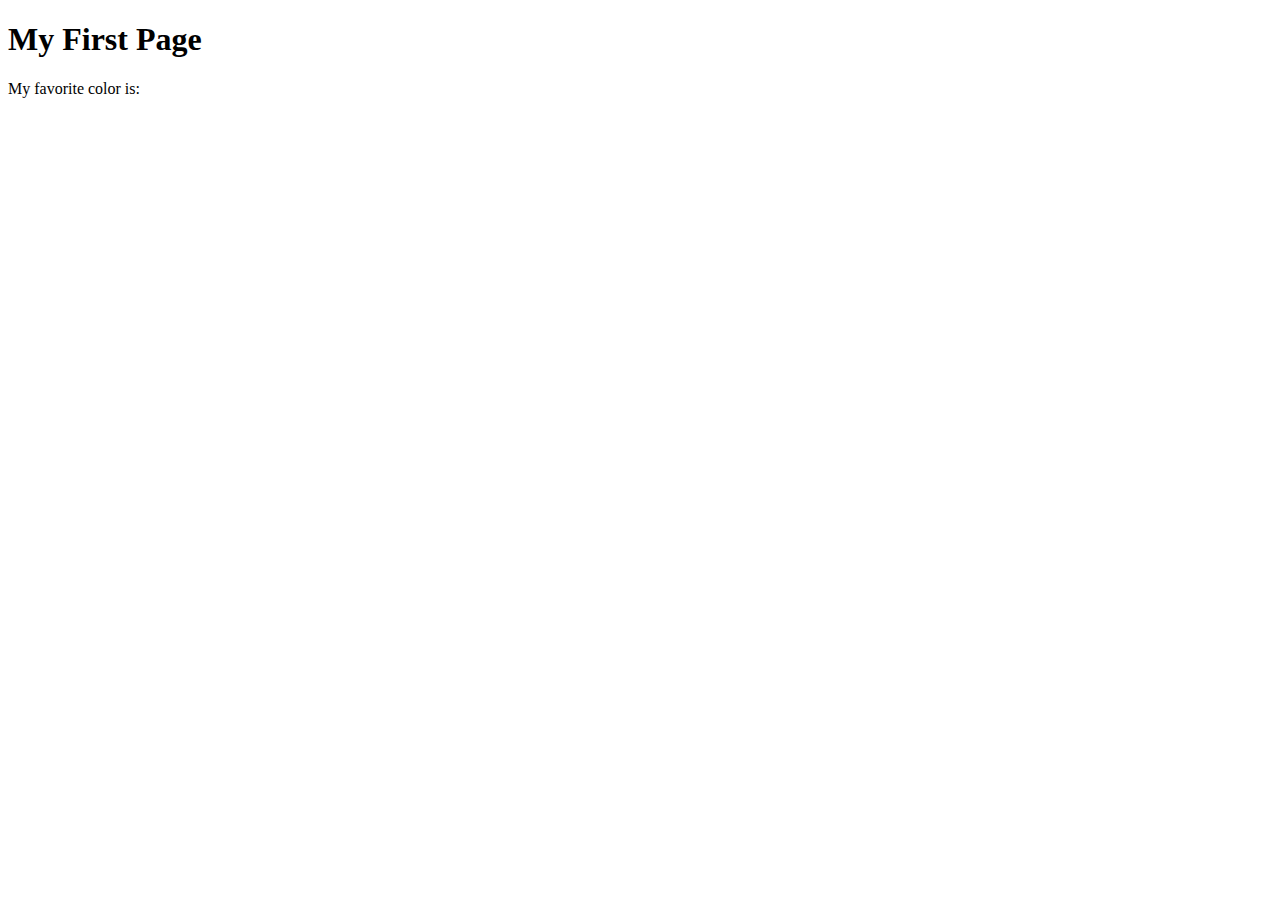
<file: week01/first-page.html>
<!DOCTYPE html>
<html lang="en">
<head>
    <meta charset="UTF-8">
    <meta name="viewport" content="width=device-width, initial-scale=1.0">
    <title>My First Page</title>
</head>
<body>
    <h1>My First Page</h1>
    <p>My favorite color is: </p>
</body>
</html>
</file>
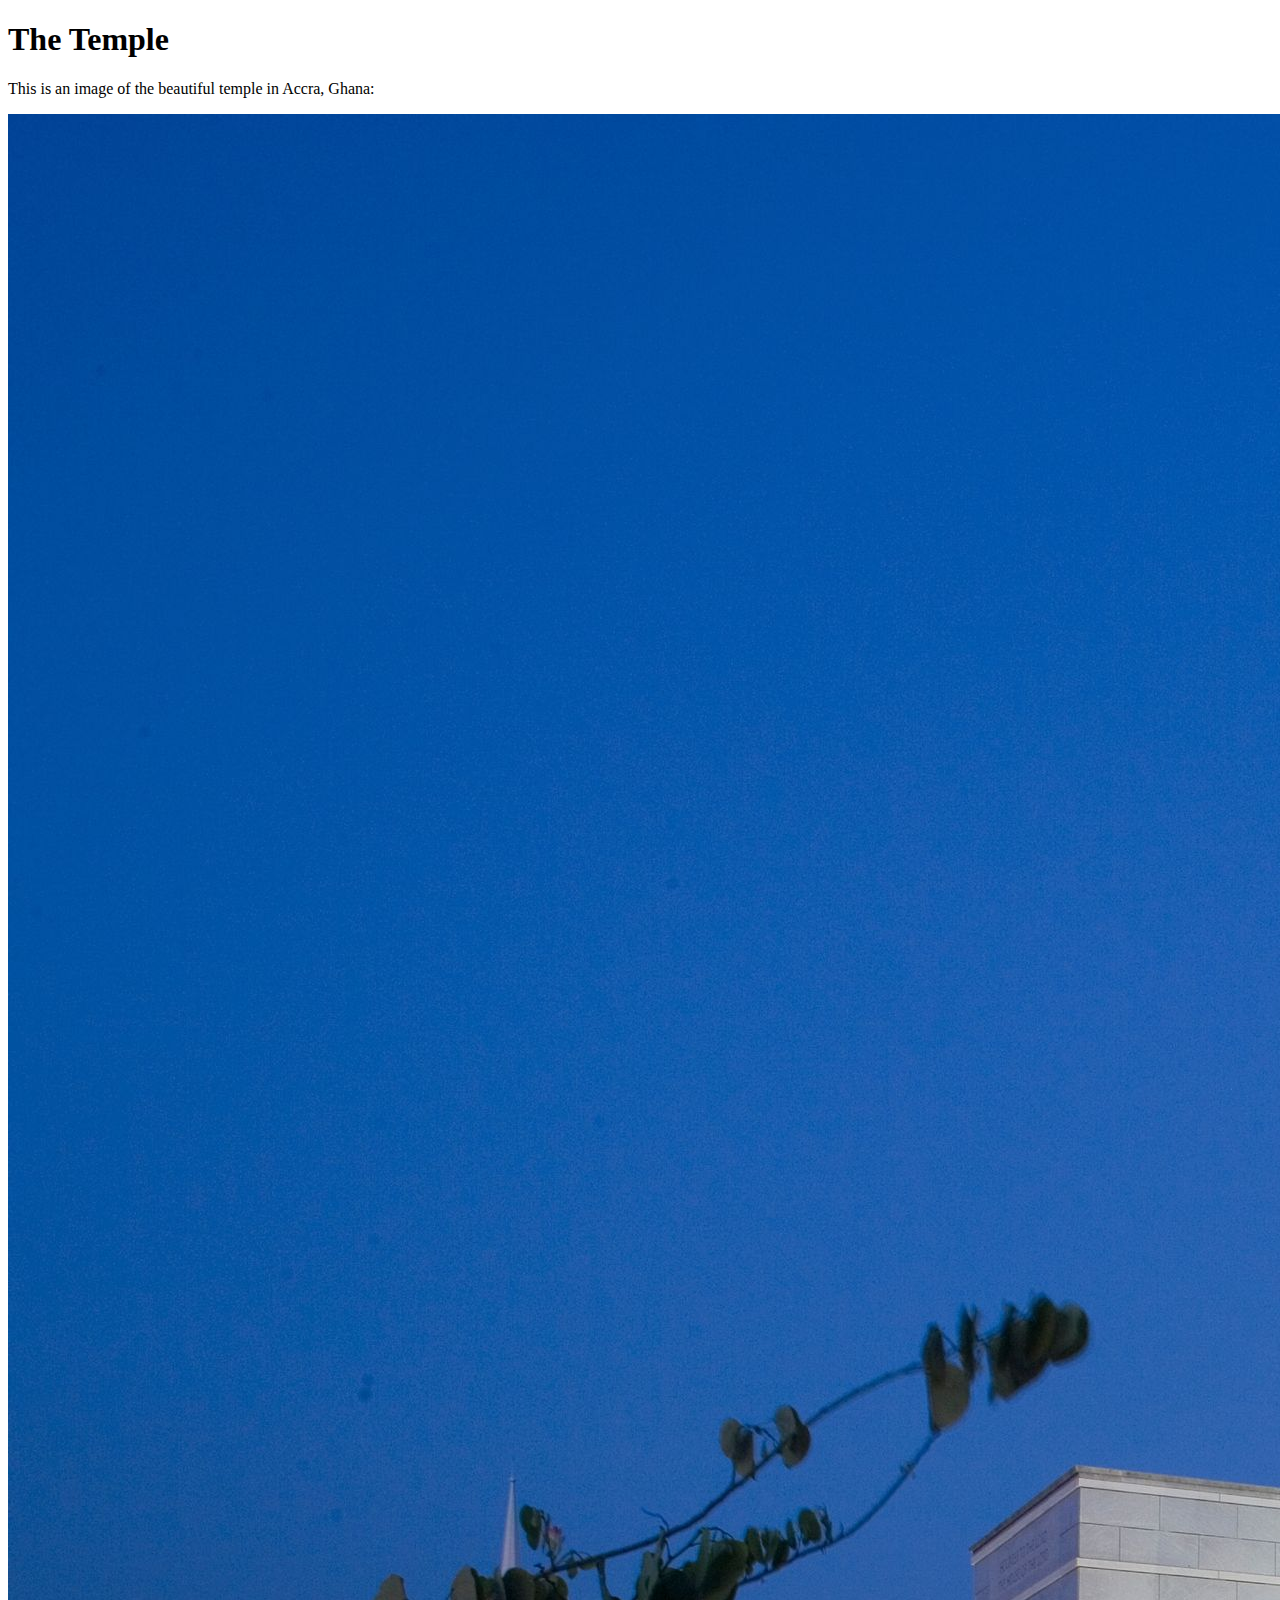
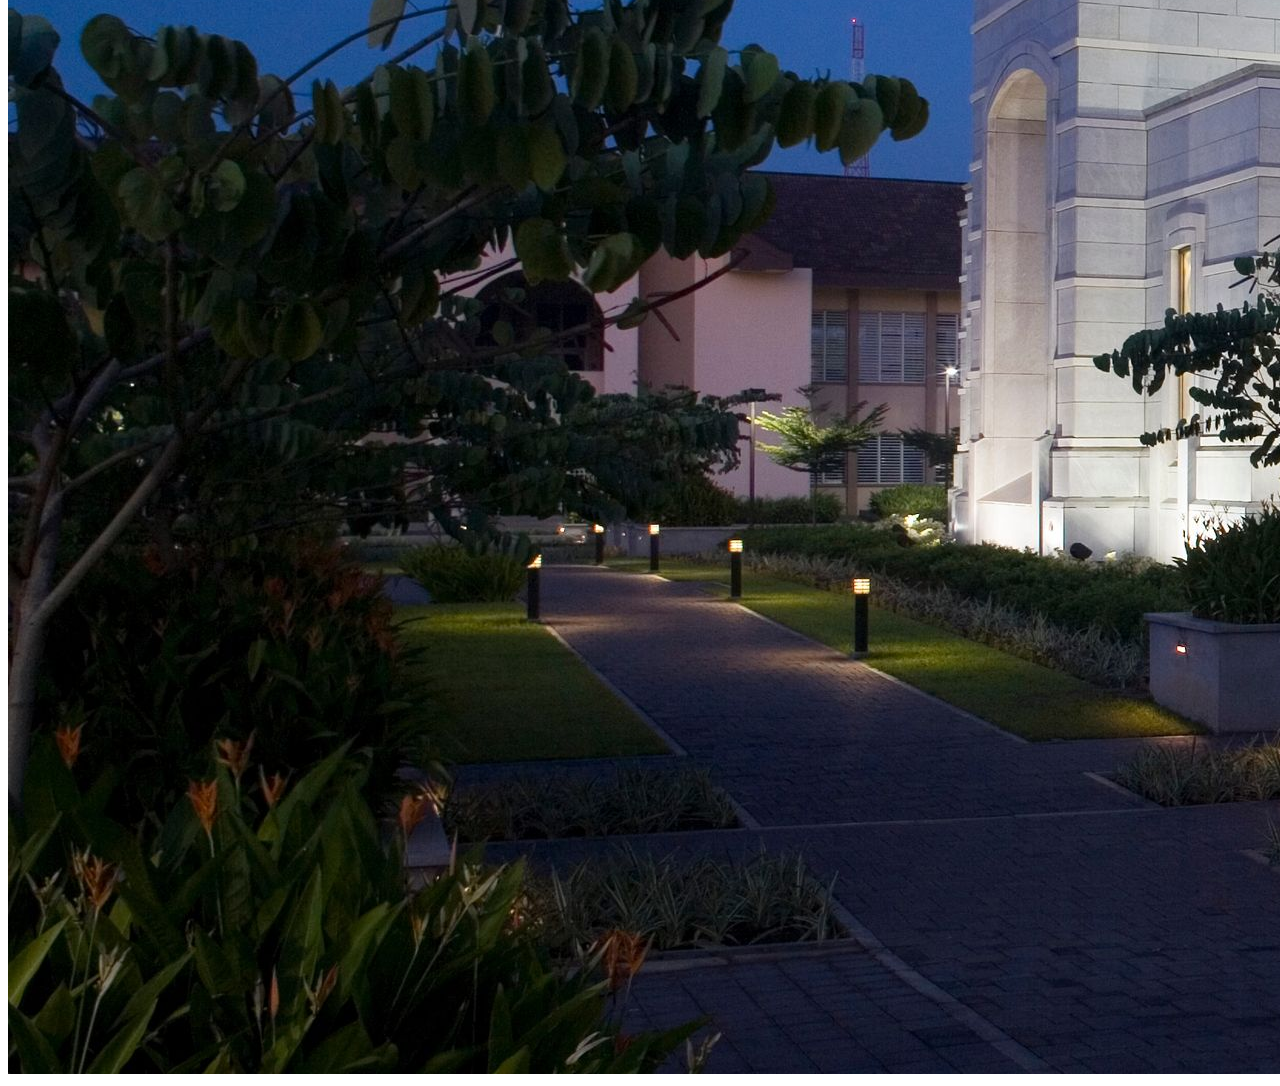
<file: week01/images.html>
<!DOCTYPE html>
<html lang="en">
<head>
    <meta charset="UTF-8">
    <meta name="viewport" content="width=device-width, initial-scale=1.0">
    <title>Temple Image</title>
</head>
<body>
    <h1>The Temple</h1>
    <p>This is an image of the beautiful temple in Accra, Ghana:</p>
    <img src="images/temple-large.jpeg" alt="The Accra Ghana Temple">
    
</body>
</html>
</file>
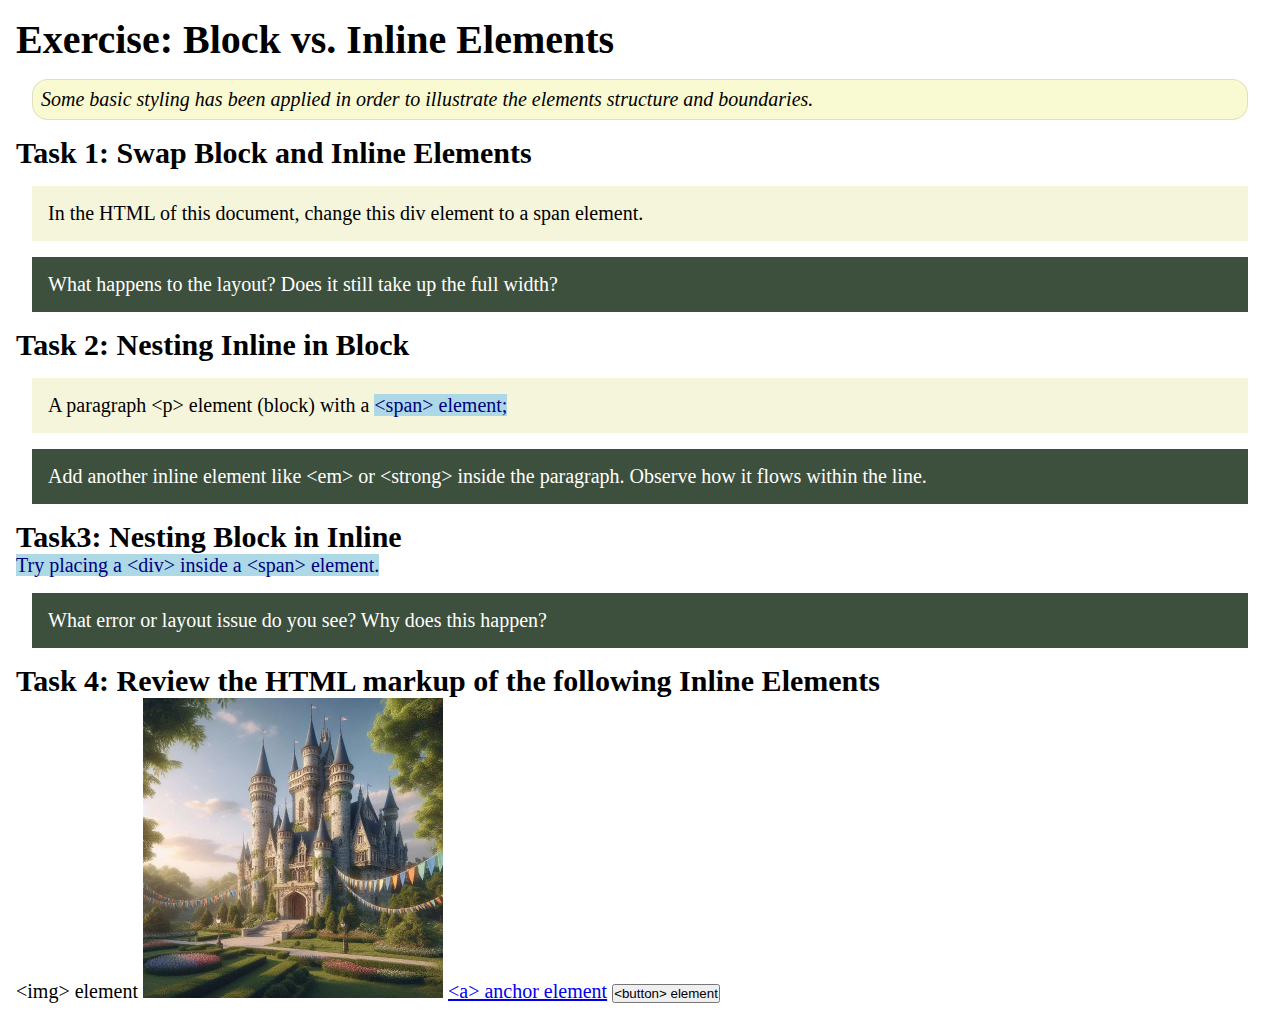
<file: week02/block-vs-inline.html>
<!DOCTYPE html>
<html lang="en">

<head>
    <meta charset="UTF-8">
    <meta name="viewport" content="width=device-width, initial-scale=1.0">
    <title>Exercise: Block vs. Inline Elements</title>
    <link rel="stylesheet" href="styles/block-vs-inline.css">
</head>

<body>
    <main>
        <h1>Exercise: Block vs. Inline Elements</h1>
        <p class="note">Some basic styling has been applied in order to illustrate the elements structure and
            boundaries.</p>

        <h2>Task 1: Swap Block and Inline Elements</h2>
        <div>In the HTML of this document, change this div element to a span element.</div>

        <p class="question">What happens to the layout? Does it still take up the full width?</p>

        <h2>Task 2: Nesting Inline in Block</h2>
        <p>A paragraph &lt;p&gt; element (block) with a <span>&lt;span&gt; element;</span></p>
        <p class="question">Add another inline element like &lt;em&gt; or &lt;strong&gt; inside the paragraph. Observe
            how it flows within the line.</p>

        <h2>Task3: Nesting Block in Inline</h2>
        <span>Try placing a &lt;div&gt; inside a &lt;span&gt; element.</span>
            <p class="question">What error or layout issue do you see? Why does this happen?</p>


            <h2>Task 4: Review the HTML markup of the following Inline Elements</h2>
        &lt;img&gt; element
        <img src="images/castle.webp" alt="placeholder image (images are inline)" width="300" height="300">
        <a href="https://churchofjesuschrist.org">&lt;a&gt; anchor element</a>
        <button type="button">&lt;button&gt; element</button>
    </main>
</body>

</html>
</file>
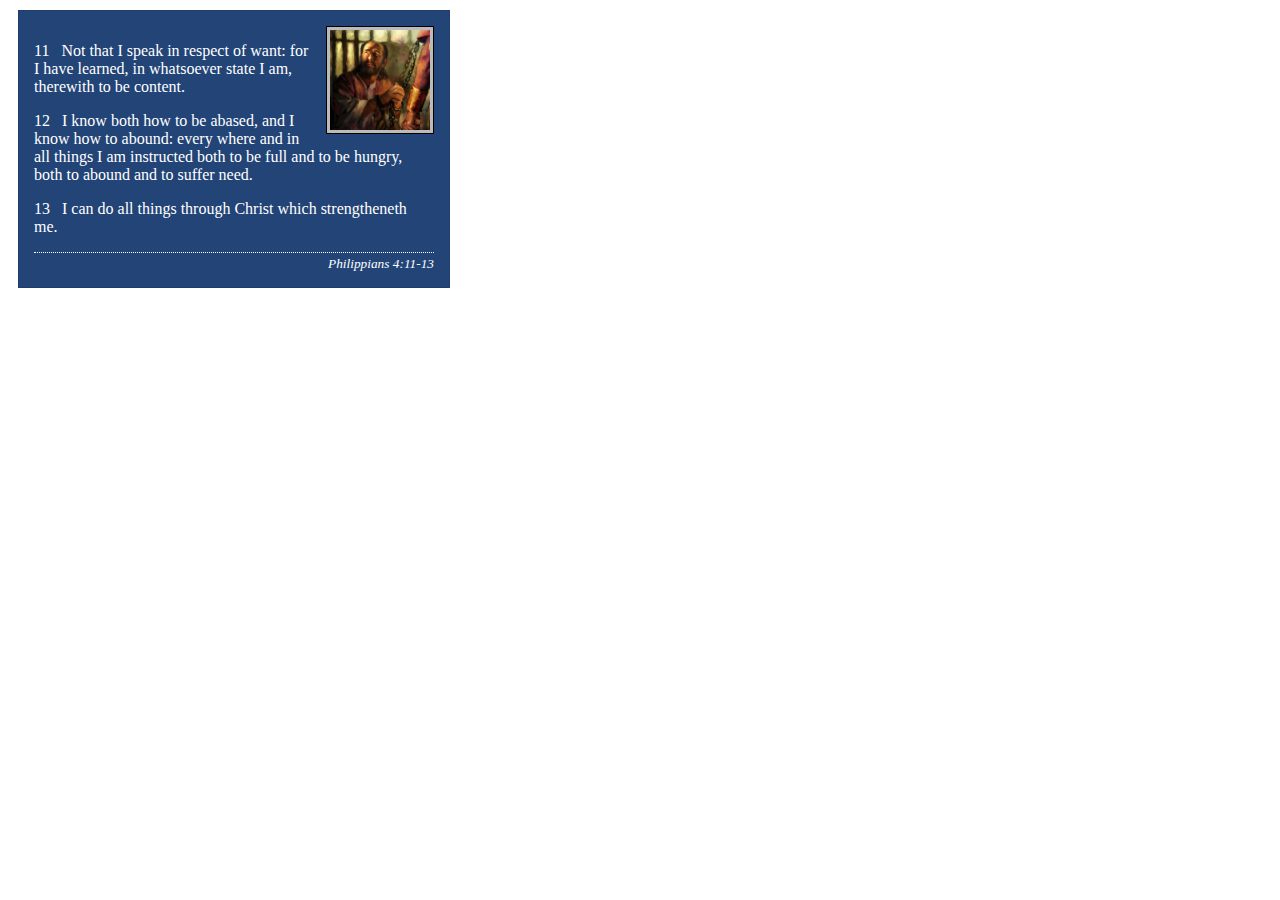
<file: week02/box-model-solution.html>
<!DOCTYPE html>
<html lang="en">
<head>
    <meta charset="UTF-8">
    <meta name="viewport" content="width=device-width, initial-scale=1.0">
    <title>Box Model Activity</title>
    <link rel="stylesheet" href="styles/box-model-solution.css">
</head>
<body>
    <main>
        <div class="callout">
            <img src="images/apostle-paul-imprisoned.webp" alt="Paul the Apostle - Imprisoned in Rome" width="200" height="200">
            <blockquote>
                <p>11 &nbsp; Not that I speak in respect of want: for I have learned, in whatsoever state I am, therewith to be content.</p>
                <p>12 &nbsp; I know both how to be abased, and I know how to abound: every where and in all things I am instructed both to be full and to be hungry, both to abound and to suffer need.</p>
                <p>13 &nbsp; I can do all things through Christ which strengtheneth me.</p>
            </blockquote>
            <cite>Philippians 4:11-13</cite>
        </div>
    </main>
</body>
</html>
</file>
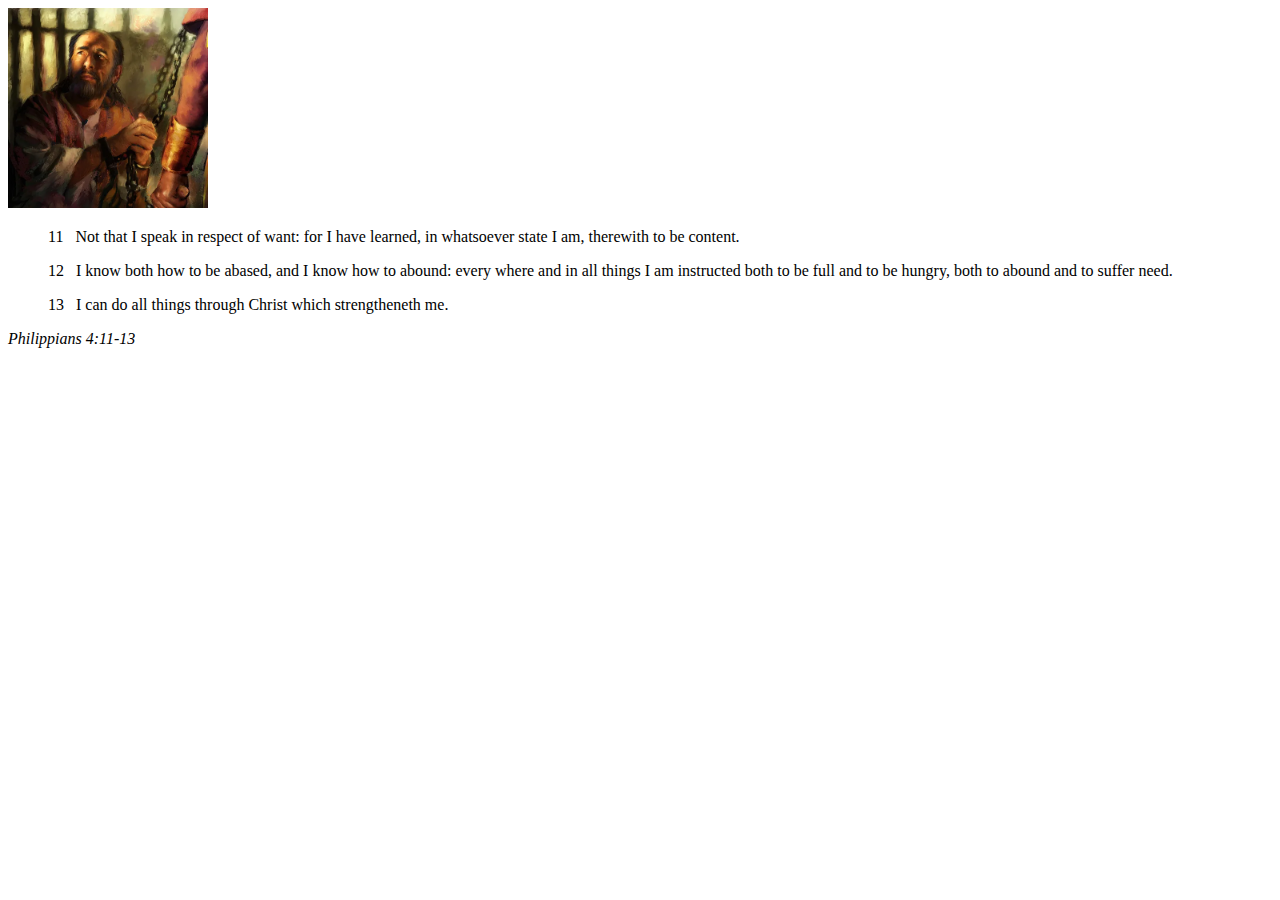
<file: week02/box-model.html>
<!DOCTYPE html>
<html lang="en">
<head>
    <meta charset="UTF-8">
    <meta name="viewport" content="width=device-width, initial-scale=1.0">
    <title>Box Model Activity</title>
</head>
<body>
    <main>
        <div class="callout">
            <img src="images/apostle-paul-imprisoned.webp" alt="Paul the Apostle - Imprisoned in Rome" width="200" height="200">
            <blockquote>
                <p>11 &nbsp; Not that I speak in respect of want: for I have learned, in whatsoever state I am, therewith to be content.</p>
                <p>12 &nbsp; I know both how to be abased, and I know how to abound: every where and in all things I am instructed both to be full and to be hungry, both to abound and to suffer need.</p>
                <p>13 &nbsp; I can do all things through Christ which strengtheneth me.</p>
            </blockquote>
            <cite>Philippians 4:11-13</cite>
        </div>
    </main>
</body>
</html>
</file>
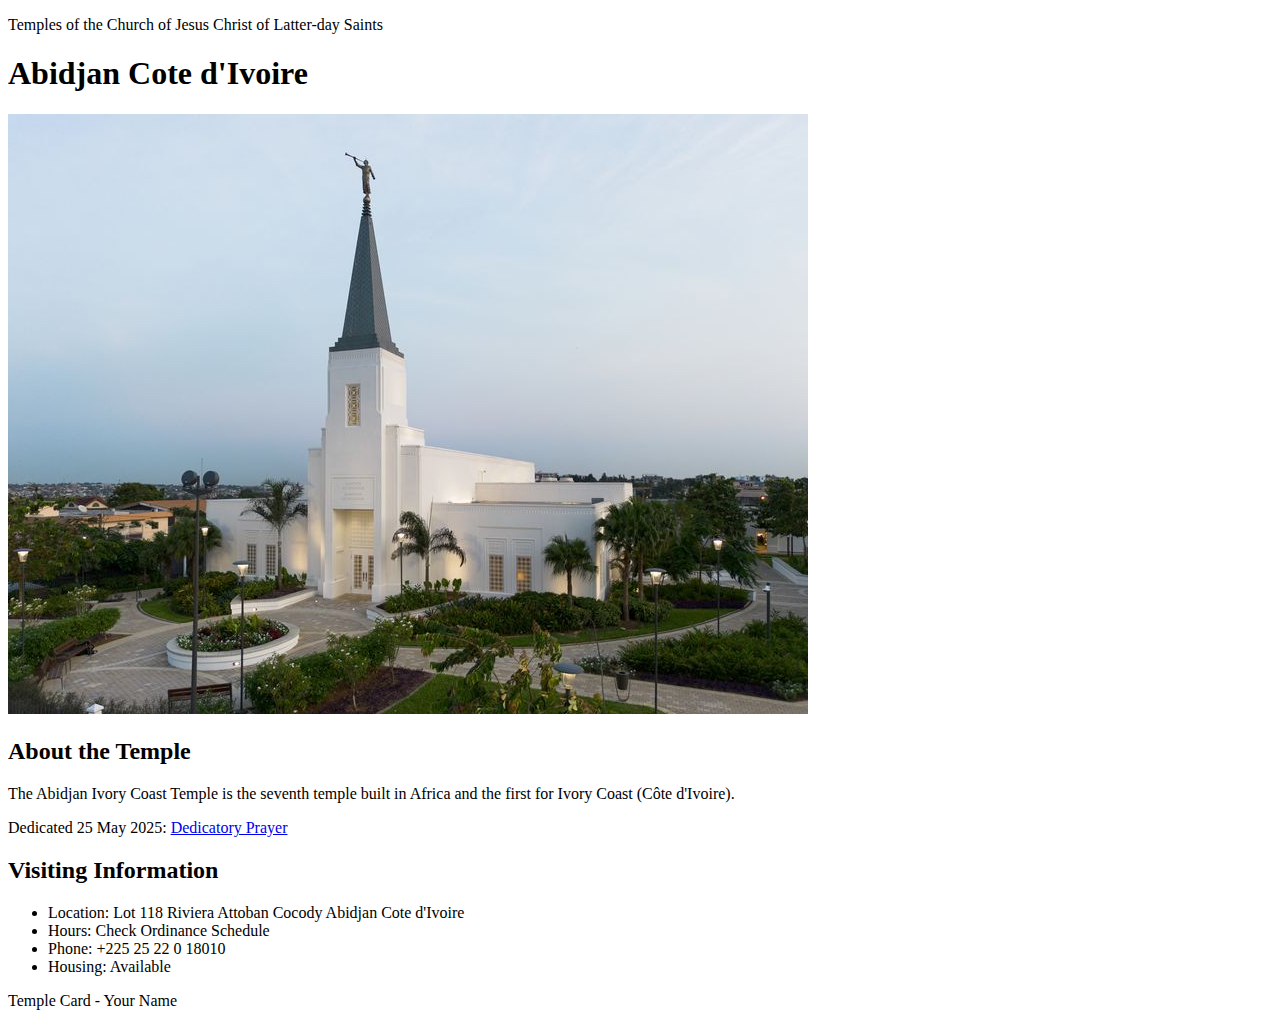
<file: week02/temple.html>
<!DOCTYPE html>
<html lang="en">

<head>
    <meta charset="UTF-8">
    <meta name="viewport" content="width=device-width, initial-scale=1.0">
    <title>Temple Card - Abidjan Cote d'Ivoire</title>
</head>

<body>
    <header>
        <p>Temples of the Church of Jesus Christ of Latter-day Saints</p>
    </header>
    <main>
        <h1>Abidjan Cote d'Ivoire</h1>
        <picture>
            <img src="images/abidjan-ivory-coast.jpeg" alt="Abidjan Cote d'Ivoire Temple">
        </picture>
        <section>
            <h2>About the Temple</h2>
            <p>The Abidjan Ivory Coast Temple is the seventh temple built in Africa and the first for Ivory Coast (Côte
                d'Ivoire).</p>
            <p>Dedicated 25 May 2025: <a
                    href="https://www.churchofjesuschrist.org/temples/dedicatory-prayer/abidjan-ivory-coast-temple/2025-05-25?lang=eng"
                    target="_blank" rel="noopener noreferrer">Dedicatory Prayer</a></p>
        </section>
        <section>
            <h2>Visiting Information</h2>
            <ul>
                <li>Location: Lot 118 Riviera Attoban Cocody Abidjan Cote d'Ivoire</li>
                <li>Hours: Check Ordinance Schedule</li>
                <li>Phone: +225 25 22 0 18010</li>
                <li>Housing: Available</li>
            </ul>
        </section>
    </main>
    <footer>
        <p>Temple Card - Your Name</p>
    </footer>
</body>

</html>
</file>
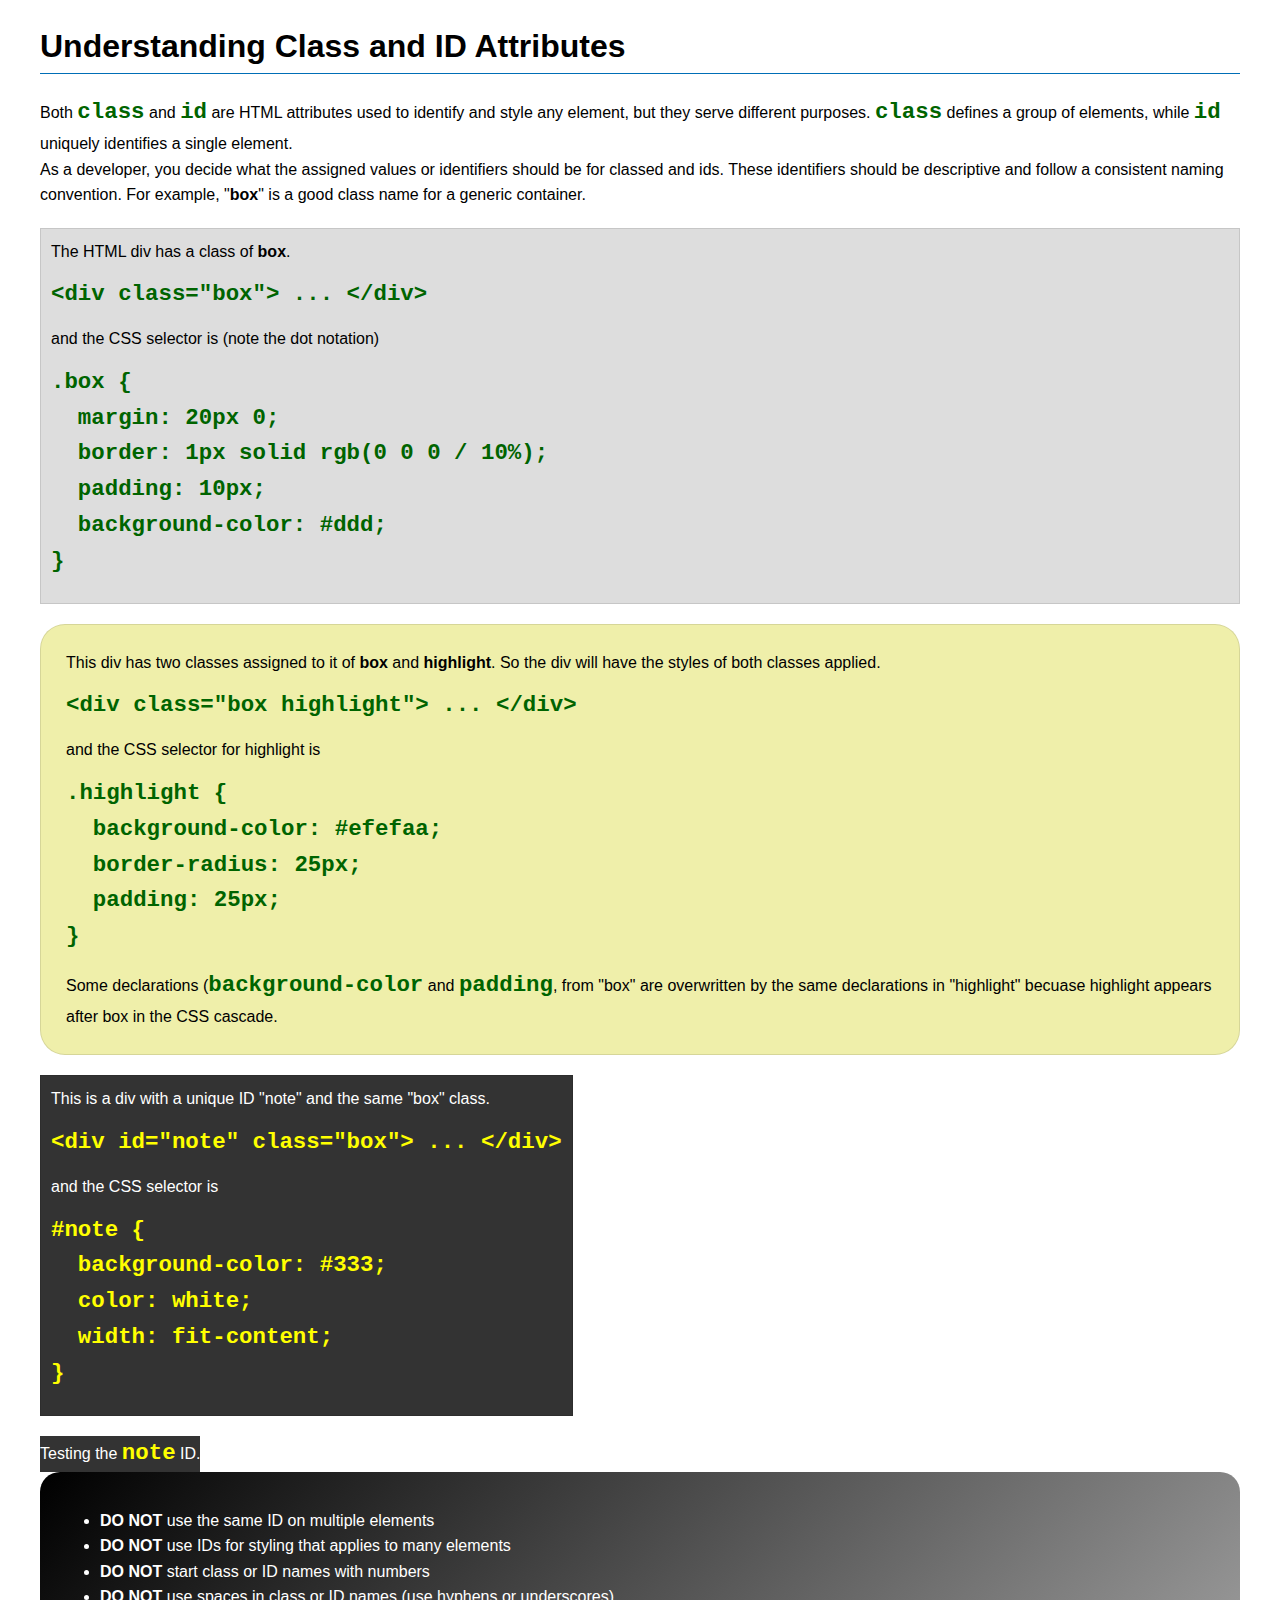
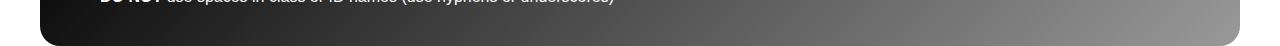
<file: week03/class-and-id.html>
<!DOCTYPE html>
<html lang="en">

<head>
    <meta charset="UTF-8">
    <meta name="viewport" content="width=device-width, initial-scale=1.0">
    <title>Class vs ID Attributes</title>
    <link rel="stylesheet" href="styles/class-and-id.css">
</head>

<body>
    <h1>Understanding Class and ID Attributes</h1>
    <p>Both <code>class</code> and <code>id</code> are HTML attributes used to identify and style any element, but they
        serve different purposes. <code>class</code> defines a group of elements, while <code>id</code> uniquely
        identifies a single element.</p>
    <p>As a developer, you decide what the assigned values or identifiers should be for classed and ids. These
        identifiers should be
        descriptive and follow a consistent naming convention. For example, "<strong>box</strong>" is a good class name
        for a generic container.</p>
    <div class="box">
        <p>The HTML div has a class of <strong>box</strong>.</p>
        <pre><code class="html">&lt;div class="box"&gt; ... &lt;/div&gt;</code></pre>
        and the CSS selector is (note the dot notation)
        <pre><code class="css">.box {
  margin: 20px 0;
  border: 1px solid rgb(0 0 0 / 10%);
  padding: 10px;
  background-color: #ddd; 
}</code></pre>
    </div>

    <div class="box highlight">
        <p>This div has two classes assigned to it of <strong>box</strong> and <strong>highlight</strong>. So the div
            will have the styles of both classes applied.</p>
        <pre><code class="html">&lt;div class="box highlight"&gt; ... &lt;/div&gt;</code></pre>
        and the CSS selector for highlight is
        <pre><code class="css">.highlight {
  background-color: #efefaa;
  border-radius: 25px;
  padding: 25px;
}</code></pre>
<p>Some declarations (<code>background-color</code> and <code>padding</code>, from "box" are overwritten by the same declarations in "highlight" becuase highlight appears after box in the CSS cascade.</p>
    </div>

    <div id="note" class="box">
        <p>This is a div with a unique ID "note" and the same "box" class.</p>
        <pre><code class="html">&lt;div id="note" class="box"&gt; ... &lt;/div&gt;</code></pre>
        and the CSS selector is
        <pre><code class="css">#note {
  background-color: #333;
  color: white;
  width: fit-content;
}</code></pre>
    </div>

    <div id="note">
        <p>Testing the <code>note</code> ID.</p>
    </div>

    <section id="best-practice">
        <ul>
            <li><strong>DO NOT</strong> use the same ID on multiple elements</li>
            <li><strong>DO NOT</strong> use IDs for styling that applies to many elements</li>
            <li><strong>DO NOT</strong> start class or ID names with numbers</li>
            <li><strong>DO NOT</strong> use spaces in class or ID names (use hyphens or underscores)</li>
        </ul>
    </section>




</body>

</html>
</file>
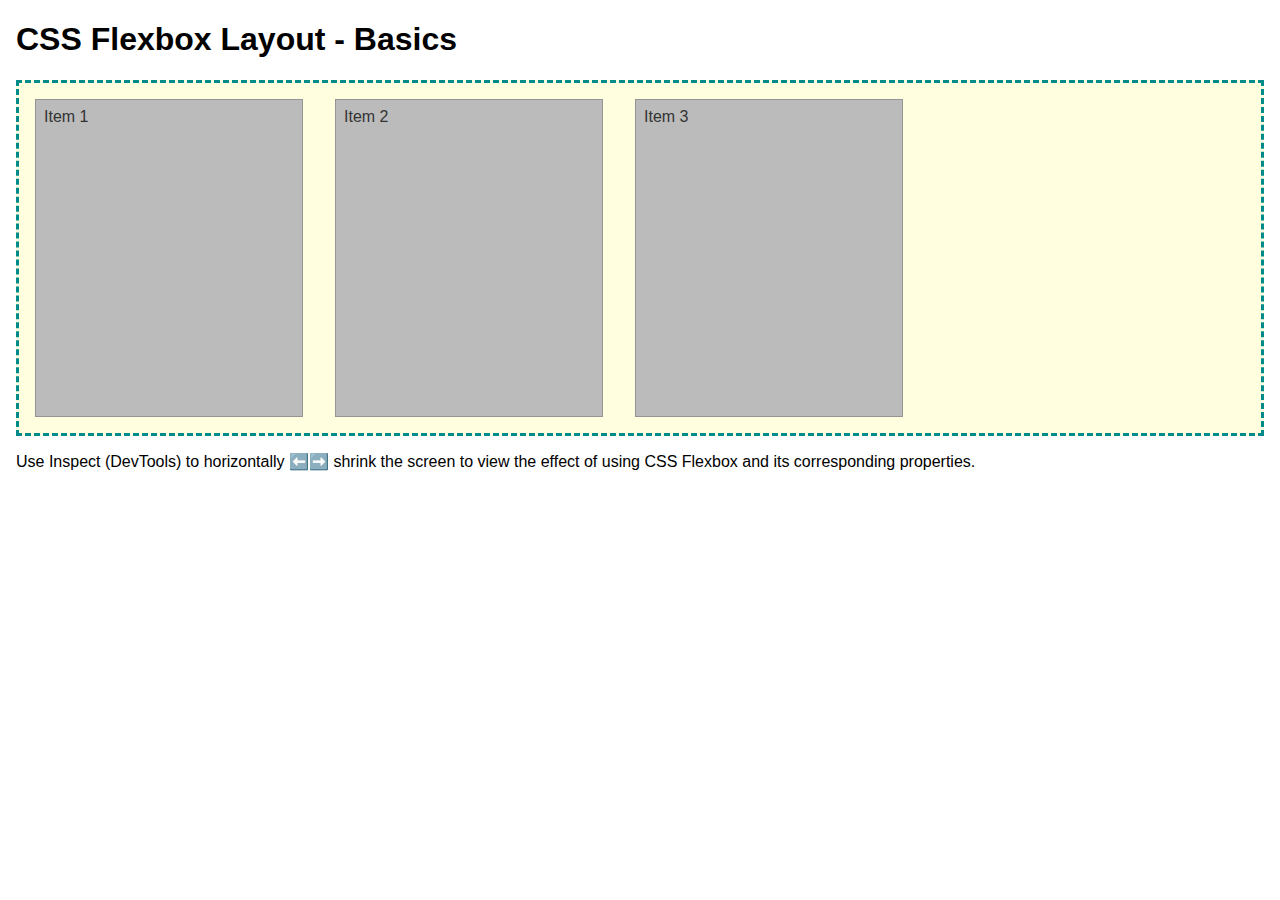
<file: week04/flexbox-layout.html>
<!DOCTYPE html>
<html lang="en">
<head>
    <meta charset="UTF-8">
    <meta name="viewport" content="width=device-width, initial-scale=1.0">
    <title>CSS Flexbox Layout - Basics</title>
    <link rel="stylesheet" href="styles/flexbox.css">
</head>
<body>
    <main>
        <h1>CSS Flexbox Layout - Basics</h1>
        <div class="flex-container">
            <div class="flex-item item1">Item 1</div>
            <div class="flex-item item2">Item 2</div>
            <div class="flex-item item3">Item 3</div>
        </div>
        <p>Use Inspect (DevTools) to horizontally ⬅️➡️ shrink the screen to view the effect of using CSS Flexbox and its corresponding properties.</p>
    </main>
</body>
</html>
</file>
<file: week02/styles/block-vs-inline.css>
* {
    margin: 0;
    padding: 0;
}

body {
    font-size: 20px;
    margin: 1rem;
}

p,
div {
    background-color: beige;
    margin: 1rem;
    padding: 1rem;
}

span {
    color: navy;
    background-color: lightblue;
}

code {
    margin: 0;
    padding: 0;
    color: green;
    font-size: 1.2rem;
}

.note {
    font-style: italic;
    background-color: lightgoldenrodyellow;
    border-radius: 1rem;
    border: 1px solid rgb(0 0 0 / 10%);
    margin: 1rem;
    padding: .5rem;
}

.question {
    background-color: #3d503d;
    color: #fff;
}
</file>
<file: week02/styles/box-model-solution.css>
.callout {
    max-width: 400px;
    margin: 10px;
    border: 1px solid rgba(0, 0, 0, .1);
    padding: 15px;
    background-color: #247;
    color: #fff;
}

.callout img {
    float: right;
    margin: 0 0 10px 15px;
    border: 1px solid #000;
    padding: 3px;
    background-color: #bbb;
    width: 100px;
    height: auto;

}

blockquote {
    margin: 0;
}

cite {
    display: block;
    border-top: 1px dotted #fff;
    padding-top: 3px;
    text-align: right;
    font-size: smaller;
}
</file>
<file: week03/styles/class-and-id.css>
body {
    font-family: Arial, sans-serif;
    line-height: 1.6;
    margin: 0;
    padding: 0 40px;
}

h1 {
    border-bottom: 1px solid rgb(0 110 182);
    padding-bottom: 0;
}



p {
    margin: 0;
}

code {
    color: darkgreen;
    font-weight: 700;
    font-size: 1.4rem;
}

/* Class examples - can be reused */

.box {
    margin: 20px 0;
    border: 1px solid rgb(0 0 0 / 10%);
    padding: 10px;
    background-color: #ddd; /* this is shorthand for #dddddd */
}

.highlight {
    background-color: #efefaa;
    border-radius: 25px;
    padding: 25px;
}

/* ID examples - should be unique */

#note {
    background-color: #333;
    color: white;
    width: fit-content;
}

#note code {
    color: yellow;
}

#best-practice {
    background: linear-gradient(135deg, #000 0%, #999 100%);
    color: white;
    border-radius: 20px;
    padding: 20px
}
</file>
<file: week04/styles/flexbox.css>
body {
    font-family: Helvetica, Arial, sans-serif;
    margin: 1rem;
}

.flex-container {
    border: 3px dashed darkcyan;
    background-color: lightyellow;
    display: flex;
    flex-wrap: wrap;
}

.flex-item {
    width: 250px;
    margin: 1rem;
    border: 1px solid rgb(0 0 0 / 20%);
    padding: 0.5rem;
    background-color: #bbb;
    color: #333;
}

.item1 {
    min-height: 100px;
}

.item2 {
    min-height: 200px;
}

.item3 {
    min-height: 300px;
}
</file>
